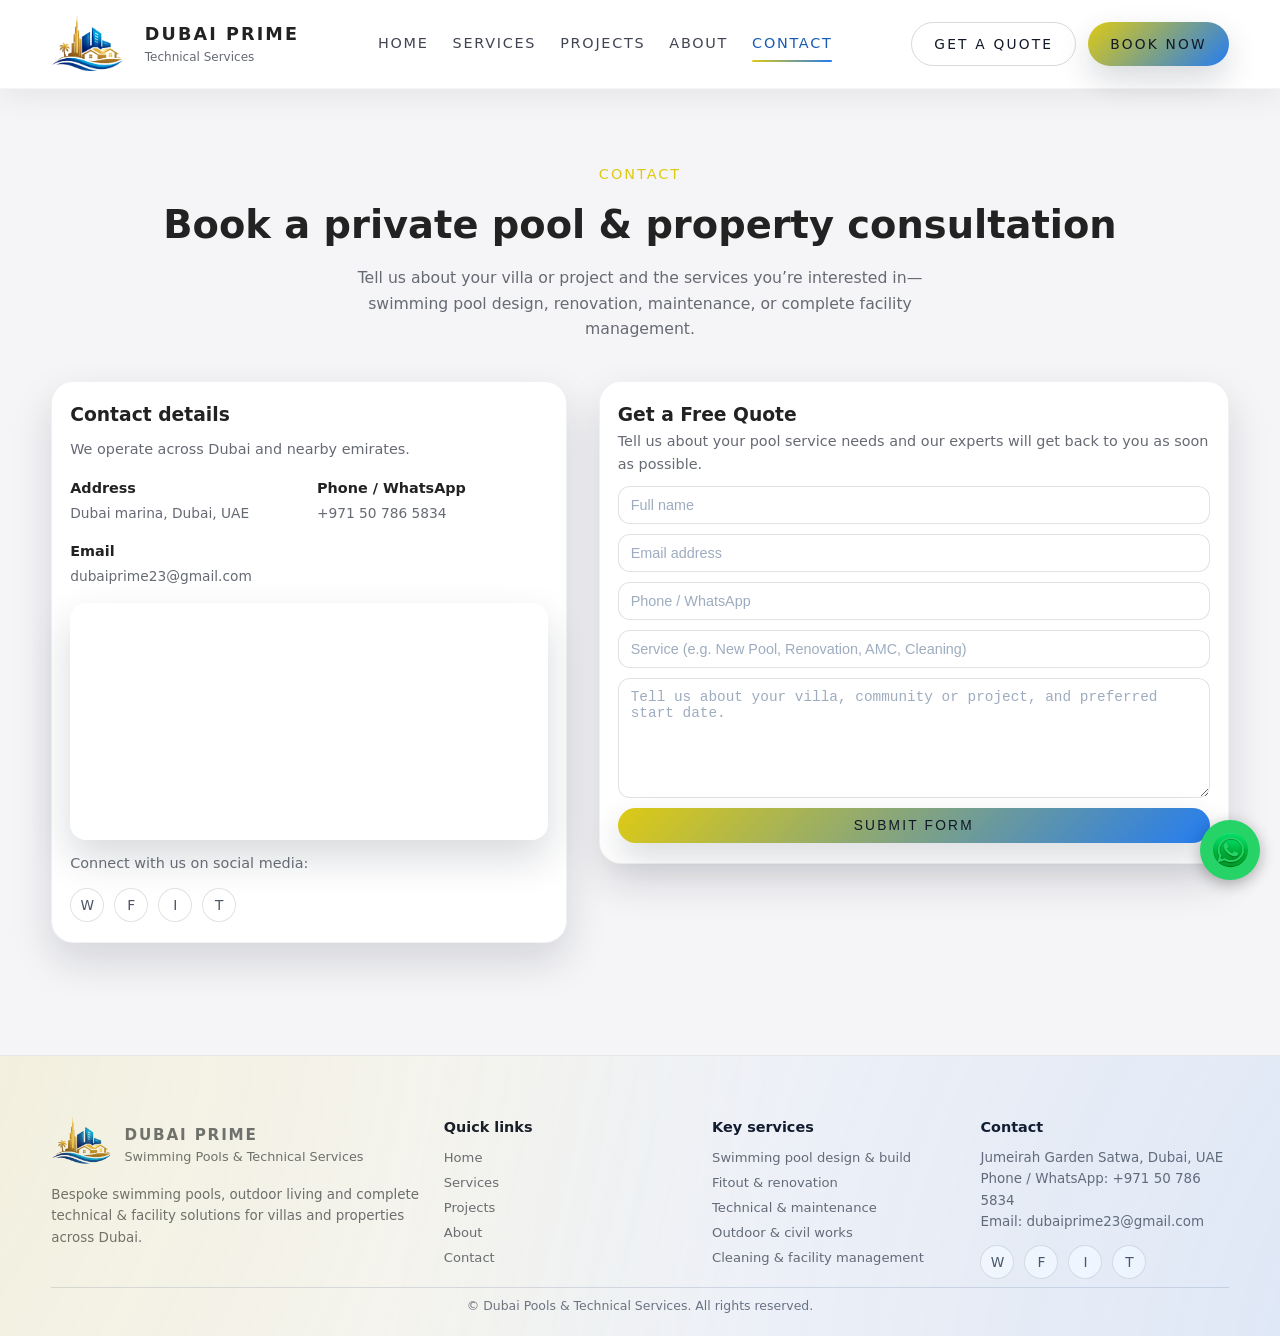
<file: contact.html>
<!doctype html>
<html lang="en">
  <head>
    <meta charset="utf-8" />
    <meta name="viewport" content="width=device-width, initial-scale=1" />
    <title>Contact | Dubai Prime Technical Services | Swimming Pool, Plumbing & Renovation</title>
<meta name="description" content="Dubai Prime provides expert swimming pool construction, plumbing, painting, and renovation services. High-quality work with affordable pricing. Contact us today.">
    <link rel="icon" type="image/png" href="logo1.png">
    <link rel="stylesheet" href="style.css" />
  </head>
  <body>
    <header class="navbar">
      <div class="navbar-inner">
        <a href="index.html" class="brand" aria-label="Safyan Pools & Technical Services">
          <img src="logo1.png" alt="Dubai Prime Technical Services" class="logo">
          <span class="brand-text">
            <h1>Dubai Prime</h1>
            <p>Technical Services</p>
          </span>
        </a>
        <nav>
          <div class="nav-links">
            <a href="index.html">Home</a>
            <a href="services.html">Services</a>
            <a href="gallery.html">Projects</a>
            <a href="about.html">About</a>
            <a href="contact.html" class="active">Contact</a>
          </div>
        </nav>
        <div class="nav-cta">
          <a href="contact.html" class="btn btn-outline">Get a Quote</a>
          <a href="contact.html" class="btn btn-primary">Book Now</a>
        </div>
        <button class="menu-toggle" aria-label="Toggle navigation">
          ☰
        </button>
      </div>
    </header>

    <main>
      <section>
        <div class="container">
          <div class="section-heading reveal">
            <span>Contact</span>
            <h2>Book a private pool &amp; property consultation</h2>
            <p>
              Tell us about your villa or project and the services you’re interested in—swimming
              pool design, renovation, maintenance, or complete facility management.
            </p>
          </div>

          <div class="contact-layout">
            <div class="contact-card reveal">
              <h3>Contact details</h3>
              <p>We operate across Dubai and nearby emirates.</p>

              <div class="contact-grid">
                <div class="contact-item">
                  <h4>Address</h4>
                  <p>Dubai marina, Dubai, UAE</p>
                </div>
                <div class="contact-item">
                  <h4>Phone / WhatsApp</h4>
                  <p> <a href="tel:+971507865834">+971 50 786 5834</a></p>
                </div>
                <div class="contact-item">
                  <h4>Email</h4>
                  <p>
                    <a href="mailto:dubaiprime23@gmail.com"
                      >dubaiprime23@gmail.com</a
                    >
                  </p>
                </div>
              </div>

              <div class="map-embed">
                <iframe
                  src="https://www.google.com/maps/embed?pb=!1m14!1m8!1m3!1d3613.5447138690806!2d55.14789962768555!3d25.083415985107422!3m2!1i1024!2i768!4f13.1!3m3!1m2!1s0x3e5f6b5402c126e3%3A0xb9511e6655c46d7c!2sDubai%20Marina%20-%20Dubai%20-%20United%20Arab%20Emirates!5e0!3m2!1sen!2s!4v1773663801809!5m2!1sen!2s"
                  loading="lazy"
                  allowfullscreen=""
                  referrerpolicy="no-referrer-when-downgrade"
                ></iframe>
              </div>

              <div style="margin-top: 12px">
                <p>Connect with us on social media:</p>
                <div class="social-links">
                  <a href="https://wa.me/971507865834" aria-label="WhatsApp">W</a>
                  <a
                    href="https://www.facebook.com/Dubaiprimetechnicalservices"
                    aria-label="Facebook"
                    >F</a
                  >
                  <a
                    href="https://www.instagram.com/dubaiprimetechnicalservices/"
                    aria-label="Instagram"
                    >I</a
                  >
                  <a
                    href="https://tiktok.com/@dubai.prime.techn"
                    aria-label="TikTok"
                    >T</a
                  >
                </div>
              </div>
            </div>

            <div class="contact-form reveal">
              <h3>Get a Free Quote</h3>
              <p style="font-size: 0.9rem; color: var(--text-muted); margin-bottom: 10px">
                Tell us about your pool service needs and our experts will get back to you as soon as possible.
              </p>
              <form action="https://api.web3forms.com/submit" itle="Dubai Prime Location on Google Maps" method="POST">
                <input
                  type="hidden"
                  name="access_key"
                  value="3756e21b-ad07-4323-b312-6b17ce6ffdbe"
                />

                <input type="text" name="name" placeholder="Full name" required />
                <input type="email" name="email" placeholder="Email address" required />
                <input type="text" name="phone" placeholder="Phone / WhatsApp" required />
                <input
                  type="text"
                  name="service"
                  placeholder="Service (e.g. New Pool, Renovation, AMC, Cleaning)"
                  required
                />
                <textarea
                  name="message"
                  placeholder="Tell us about your villa, community or project, and preferred start date."
                  required
                ></textarea>
                <input
                  type="hidden"
                  name="redirect"
                  value="https://web3forms.com/success"
                />
                <button type="submit" class="btn btn-primary">Submit Form</button>
              </form>
            </div>
          </div>
        </div>
      </section>
    </main>

    <footer id="footer1">
      <div class="footer-inner">
        <div class="footer-col">
          <div class="brand footer-brand">
            <img src="logo1.png" alt="Dubai Prime Technical Services" class="footer-logo">
            <span class="brand-text">
              <h1>Dubai Prime</h1>
              <p>Swimming Pools &amp; Technical Services</p>
            </span>
          </div>
          <p class="footer-copy">
            Bespoke swimming pools, outdoor living and complete technical &amp; facility solutions
            for villas and properties across Dubai.
          </p>
        </div>
        <div class="footer-col">
          <h3>Quick links</h3>
          <div class="footer-links">
            <a href="index.html">Home</a>
            <a href="services.html">Services</a>
            <a href="gallery.html">Projects</a>
            <a href="about.html">About</a>
            <a href="contact.html">Contact</a>
          </div>
        </div>
        <div class="footer-col">
          <h3>Key services</h3>
          <div class="footer-links">
            <span>Swimming pool design &amp; build</span>
            <span>Fitout &amp; renovation</span>
            <span>Technical &amp; maintenance</span>
            <span>Outdoor &amp; civil works</span>
            <span>Cleaning &amp; facility management</span>
          </div>
        </div>
        <div class="footer-col">
          <h3>Contact</h3>
          <p class="footer-copy">
            Jumeirah Garden Satwa, Dubai, UAE<br />
            Phone / WhatsApp:
            <a href="tel:+971507865834">+971 50 786 5834</a><br />
            Email:
            <a href="mailto:dubaiprime23@gmail.com">dubaiprime23@gmail.com</a>
          </p>
          <div class="social-links">
            <a href="https://wa.me/971507865834" aria-label="WhatsApp">W</a>
            <a
              href="https://www.facebook.com/Dubaiprimetechnicalservices"
              aria-label="Facebook"
              >F</a
            >
            <a
              href="https://www.instagram.com/dubaiprimetechnicalservices/"
              aria-label="Instagram"
              >I</a
            >
            <a
              href="https://tiktok.com/@dubai.prime.techn"
              aria-label="TikTok"
              >T</a
            >
          </div>
        </div>
      </div>
      <div class="footer-bottom-bar">
        © Dubai Pools &amp; Technical Services. All rights reserved.
      </div>
    </footer>

    <script src="main.js"></script>
    <!-- WhatsApp Floating Button -->
<a href="https://wa.me/971507865834" target="_blank" class="whatsapp-float" aria-label="Chat on WhatsApp">
  <img src="whatapp-logo.png" alt="WhatsApp" width="100px" height="100px"/>
</a>
  </body>
</html>
</file>
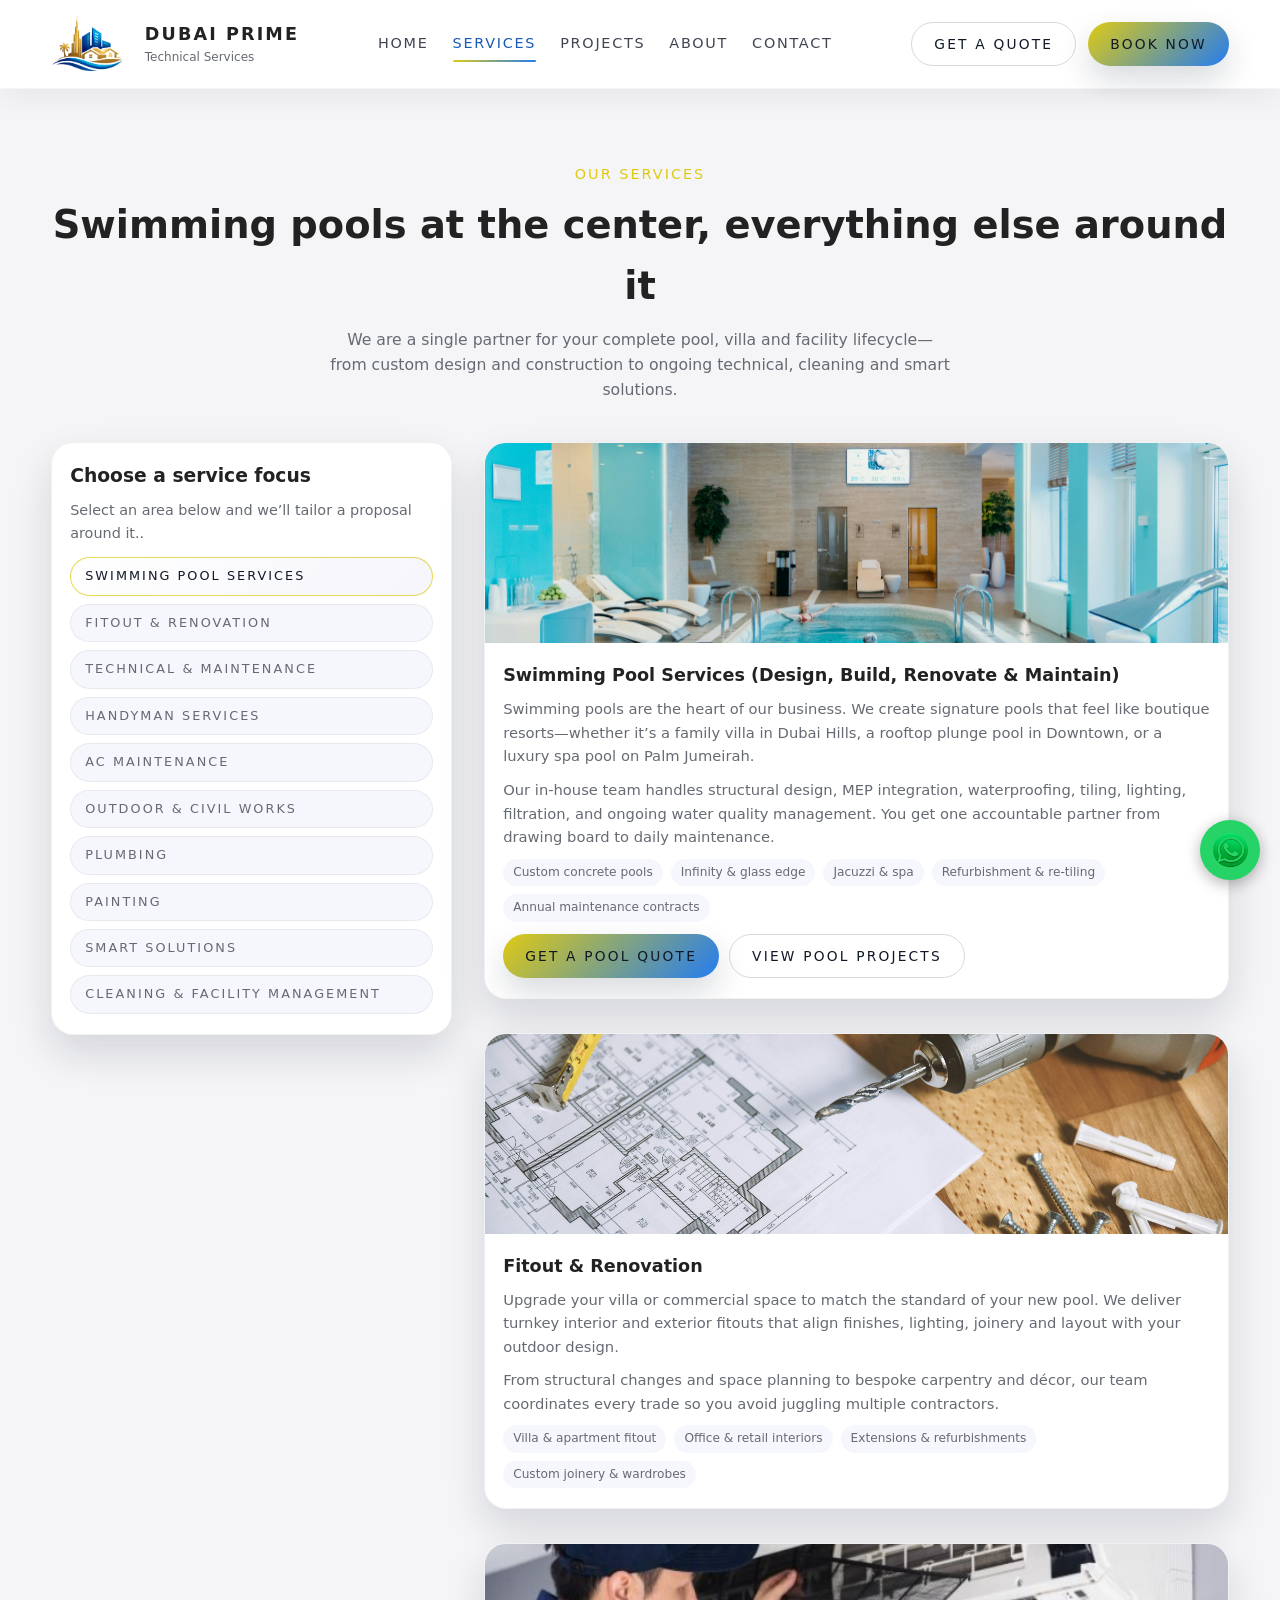
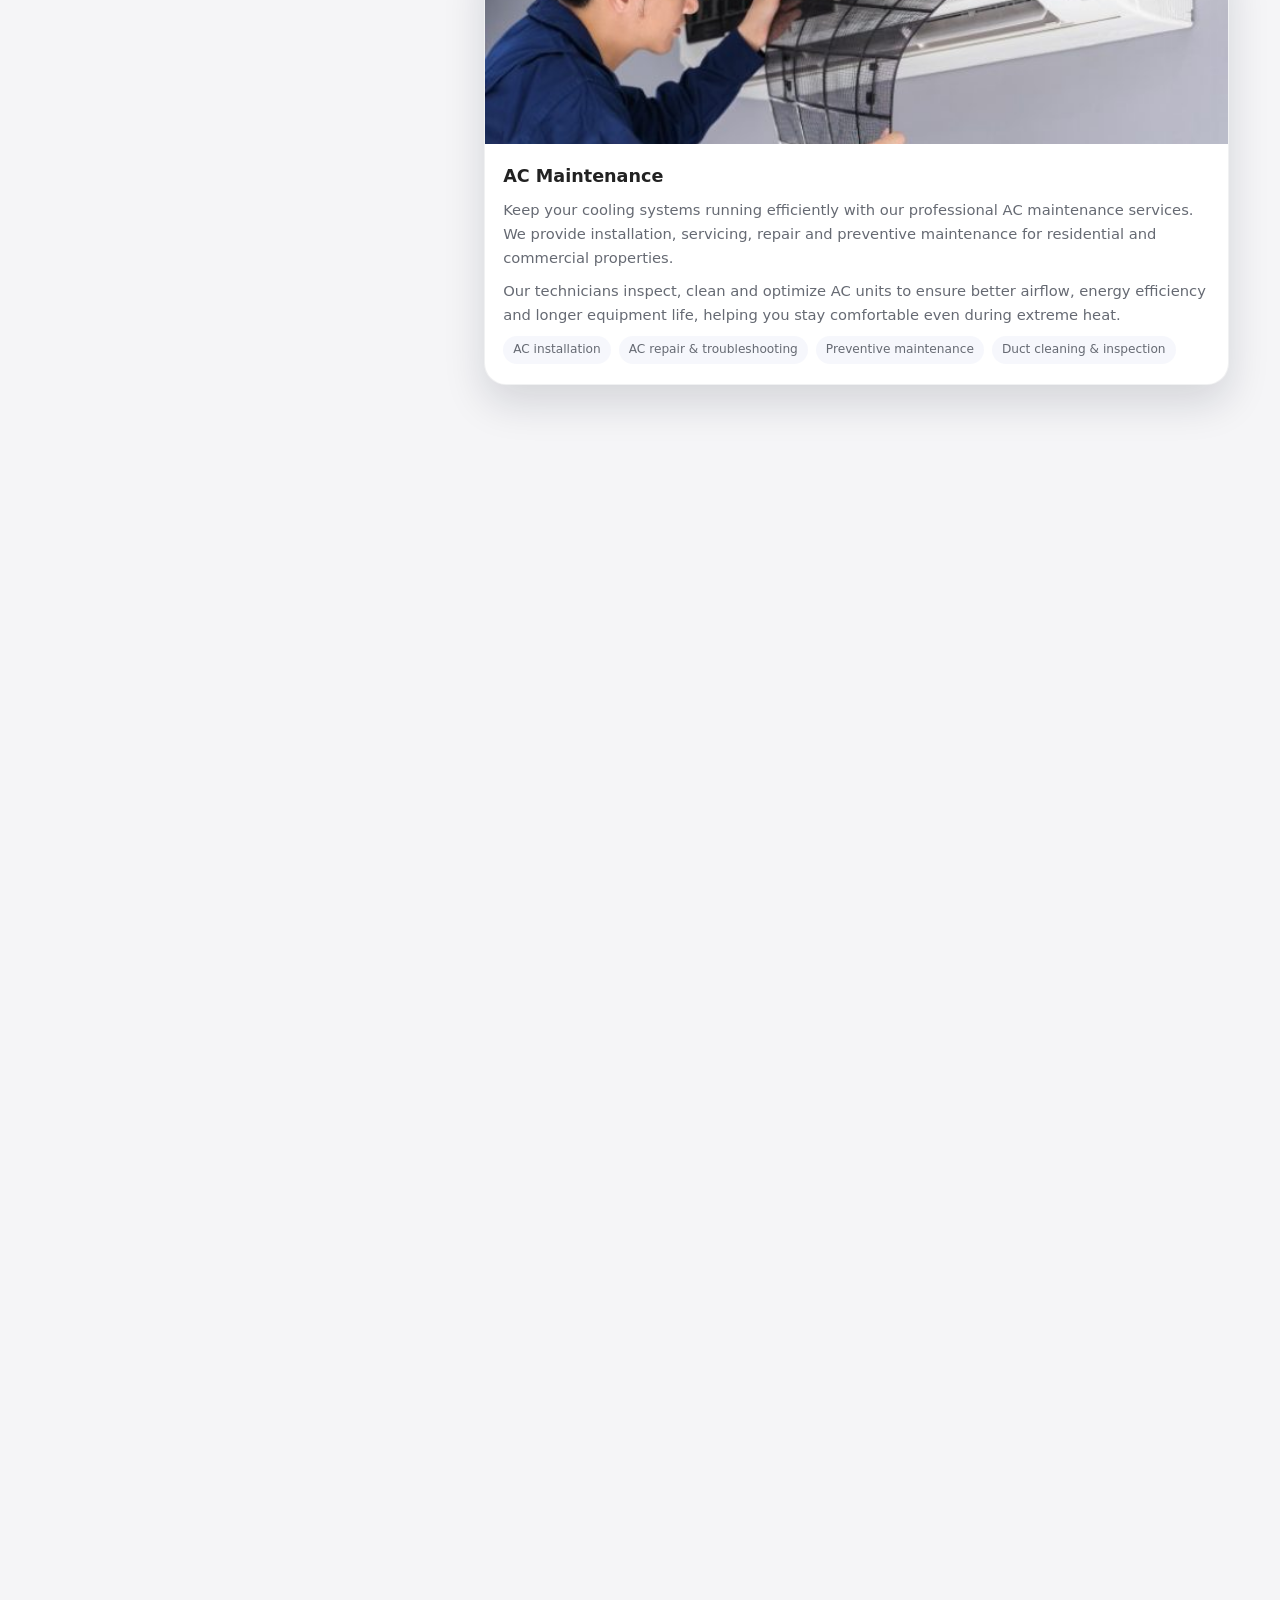
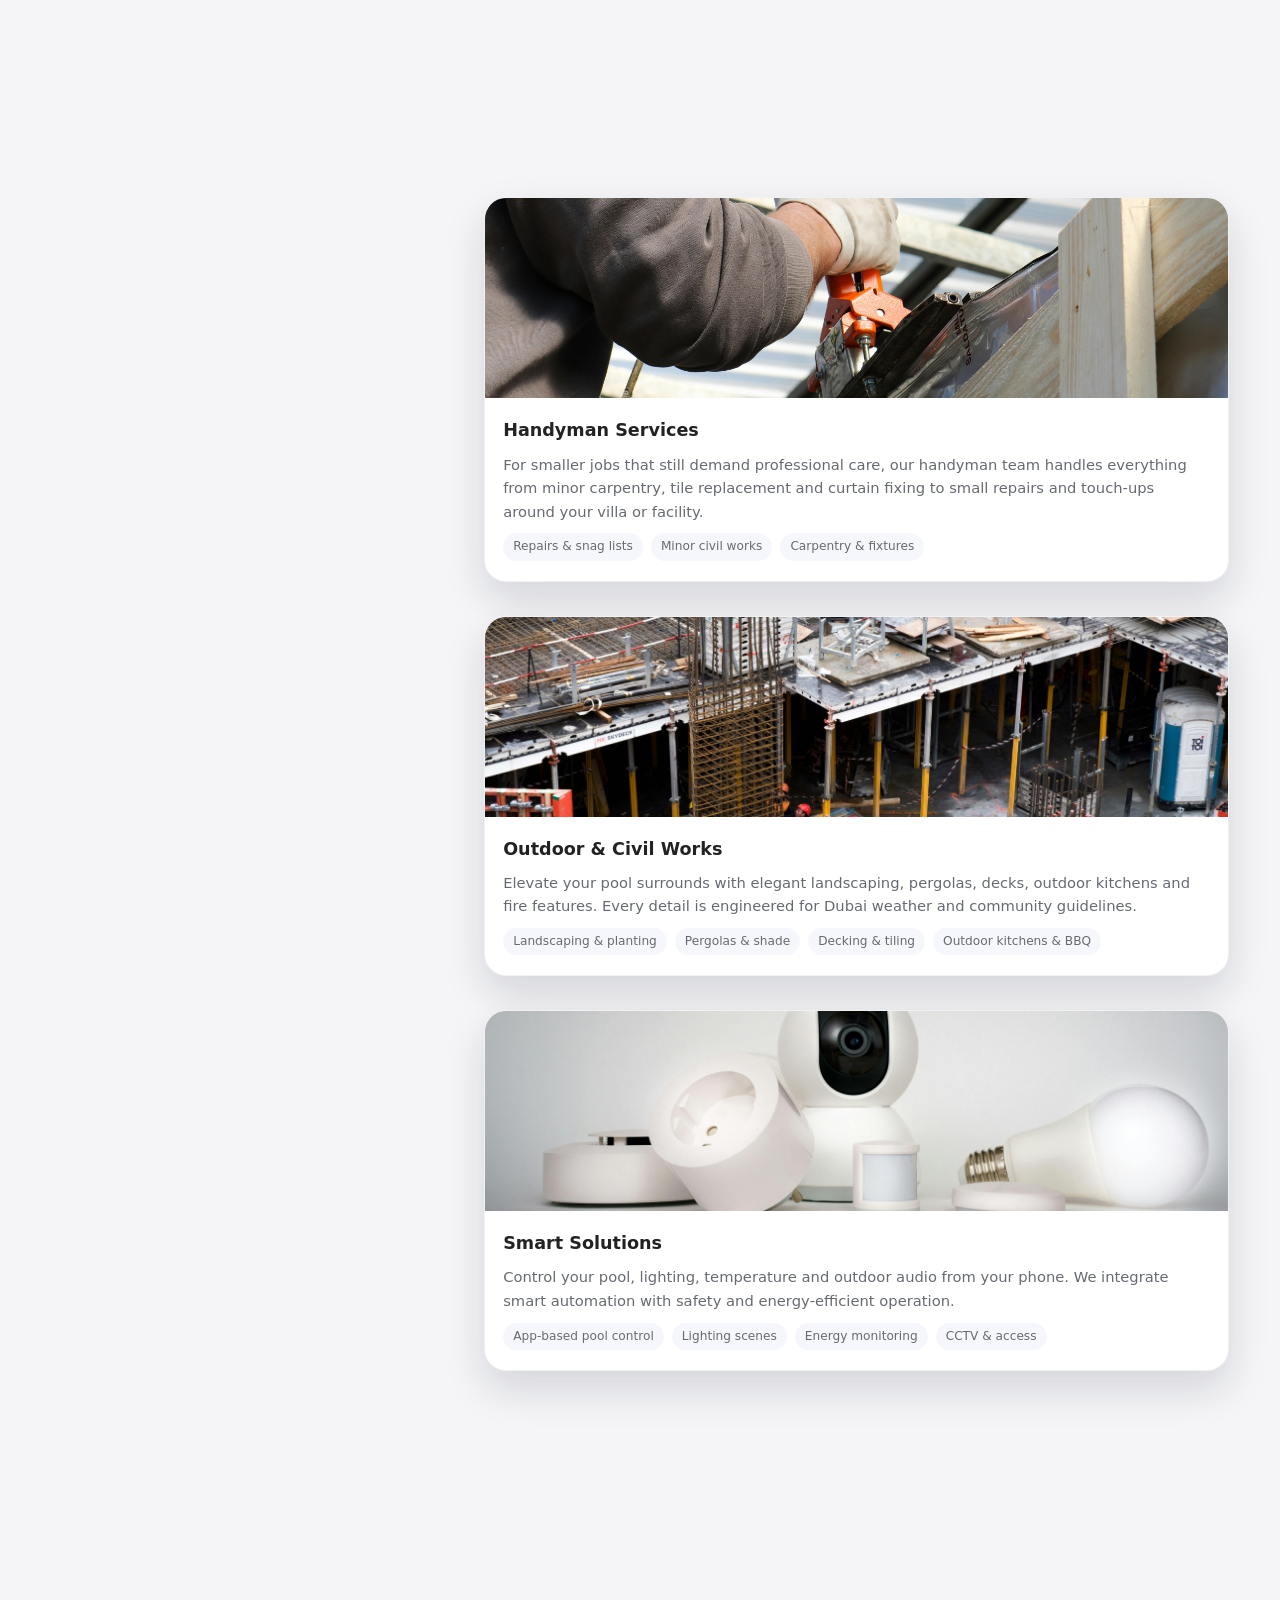
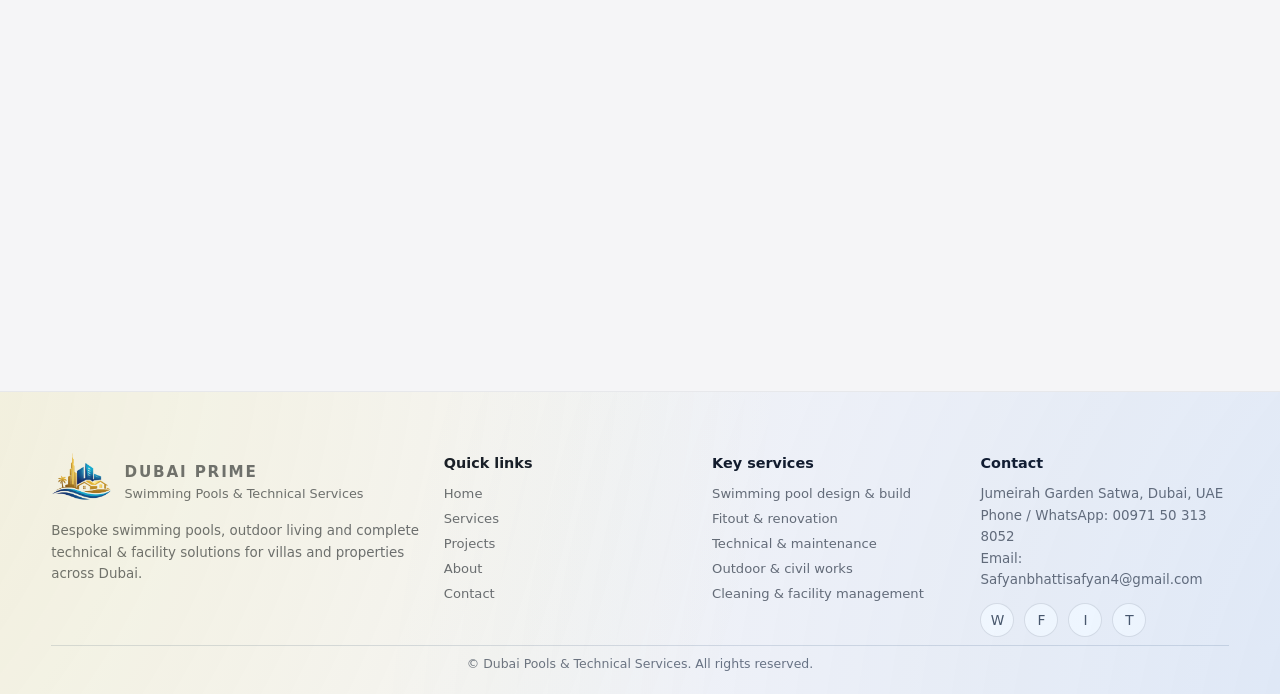
<file: services.html>
<!doctype html>
<html lang="en">
  <head>
    <meta charset="utf-8" />
    <meta name="viewport" content="width=device-width, initial-scale=1" />
<title>Services | Dubai Prime Technical Services | Swimming Pool, Plumbing & Renovation</title>
<meta name="description" content="Dubai Prime provides expert swimming pool construction, plumbing, painting, and renovation services. High-quality work with affordable pricing. Contact us today.">    <link rel="icon" type="image/png" href="logo1.png">
    <link rel="stylesheet" href="style.css" />
  </head>
  <body>
    <header class="navbar">
      <div class="navbar-inner">
        <a href="index.html" class="brand" aria-label="Safyan Pools & Technical Services">
          <img src="logo1.png" alt="Dubai Prime Technical Services" class="logo">
          <span class="brand-text">
            <h1>Dubai Prime</h1>
            <p>Technical Services</p>
          </span>
        </a>
        <nav>
          <div class="nav-links">
            <a href="index.html">Home</a>
            <a href="services.html" class="active">Services</a>
            <a href="gallery.html">Projects</a>
            <a href="about.html">About</a>
            <a href="contact.html">Contact</a>
          </div>
        </nav>
        <div class="nav-cta">
          <a href="contact.html" class="btn btn-outline">Get a Quote</a>
          <a href="contact.html" class="btn btn-primary">Book Now</a>
        </div>
        <button class="menu-toggle" aria-label="Toggle navigation">
          ☰
        </button>
      </div>
    </header>

    <main>
      <section>
        <div class="container">
          <div class="section-heading reveal">
            <span>Our services</span>
            <h2>Swimming pools at the center, everything else around it</h2>
            <p>
              We are a single partner for your complete pool, villa and facility lifecycle—from custom
              design and construction to ongoing technical, cleaning and smart solutions.
            </p>
          </div>

          <div class="services-layout">
            <aside class="services-sidebar reveal">
              <div class="contact-card">
                <h3>Choose a service focus</h3>
                <p>Select an area below and we’ll tailor a proposal around it..</p>
                <div style="margin-top: 12px" class="pill-list">
                  <a href="#pools" class="active">Swimming pool services</a>
                  <a href="#fitout">Fitout &amp; renovation</a>
                  <a href="#technical">Technical &amp; maintenance</a>
                  <a href="#handyman">Handyman services</a>
                  <a href="#AC">AC Maintenance</a>
                  <a href="#outdoor">Outdoor &amp; civil works</a>
                  <a href="#plumbing">Plumbing</a>
                  <a href="#painting">Painting</a>
                  <a href="#smart">Smart solutions</a>
                  <a href="#cleaning">Cleaning &amp; facility management</a>
                </div>
              </div>
            </aside>

            <div>
              <article id="pools" class="service-detail reveal">
                <div
                  class="service-detail-media"
                  style="background-image: url('Swimming\ Pool\ Services.jpg')"
                ></div>
                <div class="service-detail-content">
                  <h3>Swimming Pool Services (Design, Build, Renovate &amp; Maintain)</h3>
                  <p>
                    Swimming pools are the heart of our business. We create signature pools that
                    feel like boutique resorts—whether it’s a family villa in Dubai Hills, a rooftop
                    plunge pool in Downtown, or a luxury spa pool on Palm Jumeirah.
                  </p>
                  <p>
                    Our in‑house team handles structural design, MEP integration, waterproofing,
                    tiling, lighting, filtration, and ongoing water quality management. You get one
                    accountable partner from drawing board to daily maintenance.
                  </p>
                  <div class="service-tags">
                    <span>Custom concrete pools</span>
                    <span>Infinity &amp; glass edge</span>
                    <span>Jacuzzi &amp; spa</span>
                    <span>Refurbishment &amp; re‑tiling</span>
                    <span>Annual maintenance contracts</span>
                  </div>
                  <div style="margin-top: 12px; display: flex; gap: 10px; flex-wrap: wrap">
                    <a href="contact.html" class="btn btn-primary">Get a Pool Quote</a>
                    <a href="gallery.html" class="btn btn-outline">View Pool Projects</a>
                  </div>
                </div>
              </article>

              <article id="fitout" class="service-detail reveal">
                <div
                  class="service-detail-media"
                  style="background-image: url('Fitout\ &\ Renovation.jpg')"
                ></div>
                <div class="service-detail-content">
                  <h3>Fitout &amp; Renovation</h3>
                  <p>
                    Upgrade your villa or commercial space to match the standard of your new pool.
                    We deliver turnkey interior and exterior fitouts that align finishes, lighting,
                    joinery and layout with your outdoor design.
                  </p>
                  <p>
                    From structural changes and space planning to bespoke carpentry and décor, our
                    team coordinates every trade so you avoid juggling multiple contractors.
                  </p>
                  <div class="service-tags">
                    <span>Villa &amp; apartment fitout</span>
                    <span>Office &amp; retail interiors</span>
                    <span>Extensions &amp; refurbishments</span>
                    <span>Custom joinery &amp; wardrobes</span>
                  </div>
                </div>
              </article>

              <article id="AC" class="service-detail reveal">
                <div
                  class="service-detail-media"
                  style="background-image: url('ac.jpg')"
                ></div>
              
                <div class="service-detail-content">
                  <h3>AC Maintenance</h3>
              
                  <p>
                    Keep your cooling systems running efficiently with our professional AC
                    maintenance services. We provide installation, servicing, repair and
                    preventive maintenance for residential and commercial properties.
                  </p>
              
                  <p>
                    Our technicians inspect, clean and optimize AC units to ensure better
                    airflow, energy efficiency and longer equipment life, helping you stay
                    comfortable even during extreme heat.
                  </p>
              
                  <div class="service-tags">
                    <span>AC installation</span>
                    <span>AC repair & troubleshooting</span>
                    <span>Preventive maintenance</span>
                    <span>Duct cleaning & inspection</span>
                  </div>
                </div>
              </article>
              <article id="painting" class="service-detail reveal">
                <div
                  class="service-detail-media"
                  style="background-image: url('Painting.jpg')"
                ></div>
              
                <div class="service-detail-content">
                  <h3>Painting</h3>
              
                  <p>
                    Enhance the beauty of your property with our professional interior and
                    exterior painting services. We use high-quality materials to deliver a
                    smooth and long-lasting finish.
                  </p>
              
                  <p>
                    Whether it’s a villa, apartment or commercial building, our skilled
                    painters ensure precise work, proper surface preparation and modern
                    color solutions that transform your space.
                  </p>
              
                  <div class="service-tags">
                    <span>Interior wall painting</span>
                    <span>Exterior painting</span>
                    <span>Surface preparation</span>
                    <span>Decorative finishes</span>
                  </div>
                </div>
              </article>
              <article id="plumbing" class="service-detail reveal">
                <div
                  class="service-detail-media"
                  style="background-image: url('Plumbing.jpg')"
                ></div>
              
                <div class="service-detail-content">
                  <h3>Plumbing</h3>
              
                  <p>
                    Our professional plumbing services ensure your water systems operate
                    efficiently and safely. We handle installations, repairs and maintenance
                    for residential and commercial properties.
                  </p>
              
                  <p>
                    From fixing leaks and installing pipes to maintaining drainage systems,
                    our experienced plumbers deliver reliable solutions that prevent water
                    damage and keep your property functioning smoothly.
                  </p>
              
                  <div class="service-tags">
                    <span>Pipe installation & repair</span>
                    <span>Leak detection</span>
                    <span>Drain cleaning</span>
                    <span>Bathroom & kitchen plumbing</span>
                  </div>
                </div>
              </article>

              <article id="technical" class="service-detail reveal">
                <div
                  class="service-detail-media"
                  style="background-image: url('Technical\ &\ Maintenance.jpg')"
                ></div>
                <div class="service-detail-content">
                  <h3>Technical &amp; Maintenance</h3>
                  <p>
                    Our experienced technicians provide reliable maintenance for electrical systems, plumbing, HVAC, pumps, and essential building equipment.
                  </p>
                  <p>
                    We offer routine inspections, repairs, and emergency support to keep your property operating safely and efficiently with minimal downtime.
                  </p>
                  <div class="service-tags">
                    <span>Pool plant rooms</span>
                    <span>MEP &amp; electrical</span>
                    <span>Waterproofing &amp; repairs</span>
                    <span>plumbing</span>
                    <span>24/7 call‑out</span>
                  </div>
                </div>
              </article>

              <article id="handyman" class="service-detail reveal">
                <div
                  class="service-detail-media"
                  style="background-image: url('Handyman\ Services.jpg')"
                ></div>
                <div class="service-detail-content">
                  <h3>Handyman Services</h3>
                  <p>
                    For smaller jobs that still demand professional care, our handyman team handles
                    everything from minor carpentry, tile replacement and curtain fixing to small
                    repairs and touch‑ups around your villa or facility.
                  </p>
                  <div class="service-tags">
                    <span>Repairs &amp; snag lists</span>
                    <span>Minor civil works</span>
                    <span>Carpentry &amp; fixtures</span>
                  </div>
                </div>
              </article>

              <article id="outdoor" class="service-detail reveal">
                <div
                  class="service-detail-media"
                  style="background-image: url('Outdoor\ &\ Civil\ Works.jpg')"
                ></div>
                <div class="service-detail-content">
                  <h3>Outdoor &amp; Civil Works</h3>
                  <p>
                    Elevate your pool surrounds with elegant landscaping, pergolas, decks, outdoor
                    kitchens and fire features. Every detail is engineered for Dubai weather and
                    community guidelines.
                  </p>
                  <div class="service-tags">
                    <span>Landscaping &amp; planting</span>
                    <span>Pergolas &amp; shade</span>
                    <span>Decking &amp; tiling</span>
                    <span>Outdoor kitchens &amp; BBQ</span>
                  </div>
                </div>
              </article>

              <article id="smart" class="service-detail reveal">
                <div
                  class="service-detail-media"
                  style="background-image: url('Smart\ Solutions.jpg')"
                ></div>
                <div class="service-detail-content">
                  <h3>Smart Solutions</h3>
                  <p>
                    Control your pool, lighting, temperature and outdoor audio from your phone.
                    We integrate smart automation with safety and energy‑efficient operation.
                  </p>
                  <div class="service-tags">
                    <span>App‑based pool control</span>
                    <span>Lighting scenes</span>
                    <span>Energy monitoring</span>
                    <span>CCTV &amp; access</span>
                  </div>
                </div>
              </article>

              <article id="cleaning" class="service-detail reveal">
                <div
                  class="service-detail-media"
                  style="background-image: url('Cleaning\ &\ Facility\ Management.jpg')"
                ></div>
                <div class="service-detail-content">
                  <h3>Cleaning &amp; Facility Management</h3>
                  <p>
                    Keep your pool, villa, building or common areas spotless with scheduled
                    cleaning and complete facility management. Our teams are trained to work in
                    high‑end residential and commercial environments.
                  </p>
                  <div class="service-tags">
                    <span>Pool cleaning</span>
                    <span>Common area cleaning</span>
                    <span>FM for villas &amp; buildings</span>
                    <span>AMC packages</span>
                  </div>
                  <div style="margin-top: 12px; display: flex; gap: 10px; flex-wrap: wrap">
                    <a href="contact.html" class="btn btn-primary">Get Service Plan</a>
                    <a href="contact.html" class="btn btn-outline">Book Inspection</a>
                  </div>
                </div>
              </article>
            </div>
          </div>
        </div>
      </section>
    </main>

   


    <footer id="footer1">
      <div class="footer-inner">
        <div class="footer-col">
          <div class="brand footer-brand">
            <img src="logo1.png" alt="Dubai Prime Technical Services" class="footer-logo">
            <span class="brand-text">
              <h1>Dubai Prime</h1>
              <p>Swimming Pools &amp; Technical Services</p>
            </span>
          </div>
          <p class="footer-copy">
            Bespoke swimming pools, outdoor living and complete technical &amp; facility solutions
            for villas and properties across Dubai.
          </p>
        </div>
        <div class="footer-col">
          <h3>Quick links</h3>
          <div class="footer-links">
            <a href="index.html">Home</a>
            <a href="services.html">Services</a>
            <a href="gallery.html">Projects</a>
            <a href="about.html">About</a>
            <a href="contact.html">Contact</a>
          </div>
        </div>
        <div class="footer-col">
          <h3>Key services</h3>
          <div class="footer-links">
            <span>Swimming pool design &amp; build</span>
            <span>Fitout &amp; renovation</span>
            <span>Technical &amp; maintenance</span>
            <span>Outdoor &amp; civil works</span>
            <span>Cleaning &amp; facility management</span>
          </div>
        </div>
        <div class="footer-col">
          <h3>Contact</h3>
          <p class="footer-copy">
            Jumeirah Garden Satwa, Dubai, UAE<br />
            Phone / WhatsApp:
            <a href="tel:00971503138052">00971 50 313 8052</a><br />
            Email:
            <a href="mailto:Safyanbhattisafyan4@gmail.com">Safyanbhattisafyan4@gmail.com</a>
          </p>
          <div class="social-links">
            <a href="https://wa.me/971507865834" aria-label="WhatsApp">W</a>
            <a
              href="https://www.facebook.com/Dubaiprimetechnicalservices"
              aria-label="Facebook"
              >F</a
            >
            <a
              href="https://www.instagram.com/dubaiprimetechnicalservices/"
              aria-label="Instagram"
              >I</a
            >
            <a
              href="https://tiktok.com/@dubai.prime.techn"
              aria-label="TikTok"
              >T</a
            >
          </div>
        </div>
      </div>
      <div class="footer-bottom-bar">
        © Dubai Pools &amp; Technical Services. All rights reserved.
      </div>
    </footer>

    <script src="main.js"></script>
    <!-- WhatsApp Floating Button -->
<a href="https://wa.me/971507865834" target="_blank" class="whatsapp-float" aria-label="Chat on WhatsApp">
  <img src="whatapp-logo.png" alt="WhatsApp" width="100px" height="100px"/>
</a>
  </body>
</html>
</file>
<file: style.css>
/* ========= Root & Global ========= */
:root {
  --primary: #deca14;
  --primary-dark: #c0ae11;
  --accent: #247cf0;
  --accent-dark: #185bb4;
  --bg: #f5f5f7;
  --bg-alt: #ffffff;
  --bg-soft: #eef1f8;
  --text-main: #222222;
  --text-muted: #666a73;
  --card-radius: 18px;
  --shadow-soft: 0 16px 40px rgba(15, 23, 42, 0.12);
  --transition-fast: 0.25s ease;
}

*,
*::before,
*::after {
  margin: 0;
  padding: 0;
  box-sizing: border-box;
}

html {
  scroll-behavior: smooth;
}

body {
  font-family: system-ui, -apple-system, BlinkMacSystemFont, "Segoe UI", sans-serif;
  background: var(--bg);
  color: var(--text-main);
  line-height: 1.6;
  -webkit-font-smoothing: antialiased;
}

a {
  text-decoration: none;
  color: inherit;
}

img {
  max-width: 100%;
  display: block;
}

main {
  min-height: 60vh;
}

.container {
  width: min(1200px, 92vw);
  margin: 0 auto;
}

section {
  padding: 72px 0;
}

.section-heading {
  text-align: center;
  margin-bottom: 40px;
}

.section-heading span {
  display: inline-block;
  font-size: 0.9rem;
  letter-spacing: 0.14em;
  text-transform: uppercase;
  color: var(--primary);
  margin-bottom: 8px;
}

.section-heading h2 {
  font-size: clamp(2rem, 3vw, 2.4rem);
}

.section-heading p {
  margin-top: 10px;
  max-width: 620px;
  margin-inline: auto;
  color: var(--text-muted);
  font-size: 0.98rem;
}

/* ========= Navbar ========= */
.navbar {
  position: sticky;
  top: 0;
  z-index: 1000;
  backdrop-filter: blur(16px);
  background: rgba(255, 255, 255, 0.96);
  border-bottom: 1px solid rgba(15, 23, 42, 0.04);
  box-shadow: 0 10px 30px rgba(15, 23, 42, 0.06);
}

.navbar-inner {
  width: min(1200px, 92vw);
  margin: 0 auto;
  display: flex;
  align-items: center;
  justify-content: space-between;
  padding: 14px 0;
}

.brand {
  display: flex;
  align-items: center;
  gap: 10px;
}

.brand-mark {
  width: 36px;
  height: 36px;
  border-radius: 14px;
  background: radial-gradient(circle at 10% 0, #ffffff 0, #deca14 40%, #247cf0 100%);
  box-shadow: 0 10px 30px rgba(0, 0, 0, 0.6);
}

.brand-text h1 {
  font-size: 1.1rem;
  letter-spacing: 0.12em;
  text-transform: uppercase;
}

.brand-text p {
  font-size: 0.75rem;
  color: var(--text-muted);
}

.nav-links {
  display: flex;
  gap: 24px;
  align-items: center;
}

.nav-links a {
  position: relative;
  font-size: 0.9rem;
  text-transform: uppercase;
  letter-spacing: 0.12em;
  color: #414552;
}

.nav-links a::after {
  content: "";
  position: absolute;
  left: 0;
  bottom: -6px;
  width: 0;
  height: 2px;
  border-radius: 999px;
  background: linear-gradient(90deg, var(--primary), var(--accent));
  transition: width var(--transition-fast);
}

.nav-links a:hover::after,
.nav-links a.active::after {
  width: 100%;
}

.nav-links a.active {
  color: var(--accent-dark);
}

.nav-cta {
  display: flex;
  gap: 12px;
}

.menu-toggle {
  display: none;
  width: 34px;
  height: 34px;
  border-radius: 12px;
  border: 1px solid rgba(15, 23, 42, 0.14);
  background: rgba(255, 255, 255, 0.9);
  color: #111827;
  align-items: center;
  justify-content: center;
  cursor: pointer;
}

/* ========= Buttons ========= */
.btn {
  display: inline-flex;
  align-items: center;
  justify-content: center;
  gap: 8px;
  padding: 10px 22px;
  border-radius: 999px;
  font-size: 0.86rem;
  letter-spacing: 0.16em;
  text-transform: uppercase;
  border: none;
  cursor: pointer;
  transition: transform 0.18s ease, box-shadow 0.18s ease, background 0.18s ease,
    color 0.18s ease;
  white-space: nowrap;
}

.btn-primary {
  background: linear-gradient(135deg, var(--primary), var(--accent));
  color: #111827;
  box-shadow: 0 14px 32px rgba(15, 23, 42, 0.16);
}

.btn-primary:hover {
  transform: translateY(-2px);
  box-shadow: 0 22px 50px rgba(0, 0, 0, 0.75);
}

.btn-outline {
  background: transparent;
  color: #111827;
  border: 1px solid rgba(15, 23, 42, 0.16);
}

.btn-outline:hover {
  background: rgba(15, 23, 42, 0.03);
  transform: translateY(-1px);
}

/* ========= Hero (Home) ========= */
.hero {
  padding: 72px 0 80px;
  position: relative;
  overflow: hidden;
}

.hero::before {
  content: "";
  position: absolute;
  inset: -40%;
  background:
    radial-gradient(circle at top left, rgba(222, 202, 20, 0.2), transparent 55%),
    radial-gradient(circle at bottom right, rgba(36, 124, 240, 0.18), transparent 60%);
  opacity: 0.9;
  mix-blend-mode: normal;
  pointer-events: none;
}

.hero-inner {
  position: relative;
  display: grid;
  grid-template-columns: minmax(0, 1.1fr) minmax(0, 1fr);
  gap: 40px;
  align-items: center;
}

.hero-copy h2 {
  font-size: 0.9rem;
  text-transform: uppercase;
  letter-spacing: 0.18em;
  color: var(--primary);
  margin-bottom: 10px;
}

.hero-copy h1 {
  font-size: clamp(2.4rem, 4vw, 3.2rem);
  margin-bottom: 16px;
}

.hero-copy h1 span {
  background: linear-gradient(135deg, #b1b1b1, #deca14);
  -webkit-background-clip: text;
  color: transparent;
}

.hero-copy p {
  color: var(--text-muted);
  max-width: 540px;
  font-size: 0.98rem;
}
.para {
  color: #111827;
}

.hero-actions {
  display: flex;
  flex-wrap: wrap;
  gap: 12px;
  margin-top: 22px;
}

.hero-meta {
  display: flex;
  gap: 32px;
  margin-top: 24px;
  font-size: 0.86rem;
  color: var(--text-muted);
}

.hero-meta span {
  display: block;
  font-size: 1.2rem;
  color: #090909;
  font-weight: 600;
}

.hero-media {
  position: relative;
}

.hero-card {
  border-radius: 26px;
  overflow: hidden;
  box-shadow: var(--shadow-soft);
  background:
    linear-gradient(
        to bottom,
        rgba(0, 0, 0, 0.18),
        rgba(0, 0, 0, 0.6)
      ),
    url("pool-project.jpg") center/cover no-repeat;
  min-height: 280px;
}

.hero-card-inner {
  padding: 20px 20px 18px;
  display: flex;
  flex-direction: column;
  justify-content: space-between;
  height: 100%;
}

.hero-badge {
  display: inline-flex;
  align-items: center;
  gap: 8px;
  padding: 6px 12px;
  border-radius: 999px;
  background: rgba(15, 23, 42, 0.85);
  font-size: 0.75rem;
  color: var(--text-muted);
  letter-spacing: 0.14em;
  text-transform: uppercase;
}

.hero-badge-dot {
  width: 7px;
  height: 7px;
  border-radius: 50%;
  background: #39ff14;
  box-shadow: 0 0 10px #39ff14;
}

.hero-card-footer {
  display: flex;
  justify-content: space-between;
  align-items: center;
  font-size: 0.86rem;
  color: var(--text-muted);
}

.hero-taglist {
  display: flex;
  flex-wrap: wrap;
  gap: 6px;
}

.hero-taglist span {
  padding: 4px 10px;
  border-radius: 999px;
  background: rgba(15, 23, 42, 0.85);
  font-size: 0.75rem;
}

.floating-stat {
  position: absolute;
  bottom: -18px;
  right: 8px;
  transform: translateY(0);
  padding: 12px 16px;
  border-radius: 18px;
  background: rgba(255, 255, 255, 0.96);
  border: 1px solid rgba(15, 23, 42, 0.06);
  box-shadow: 0 18px 40px rgba(15, 23, 42, 0.22);
  min-width: 150px;
}

.floating-stat h3 {
  font-size: 1.4rem;
}

.floating-stat p {
  font-size: 0.77rem;
  color: var(--text-muted);
}

/* ========= Service Overview (Home) ========= */
.services-grid {
  display: grid;
  grid-template-columns: repeat(auto-fit, minmax(250px, 1fr));
  gap: 22px;
}

.service-card {
  position: relative;
  background: var(--bg-alt);
  border-radius: var(--card-radius);
  padding: 20px 18px 18px;
  border: 1px solid rgba(15, 23, 42, 0.06);
  box-shadow: 0 16px 34px rgba(15, 23, 42, 0.12);
  overflow: hidden;
  transition: transform 0.2s ease, box-shadow 0.2s ease, border-color 0.2s ease;
}

.service-card::before {
  content: "";
  position: absolute;
  inset: -40%;
  background: radial-gradient(circle at top left, rgba(222, 202, 20, 0.12), transparent 50%);
  opacity: 0;
  transform: translateX(-24%);
  transition: opacity 0.35s ease, transform 0.35s ease;
}

.service-card:hover {
  transform: translateY(-6px);
  border-color: rgba(222, 202, 20, 0.6);
  box-shadow: 0 22px 56px rgba(15, 23, 42, 0.18);
}

.service-card:hover::before {
  opacity: 1;
  transform: translateX(0);
}

.service-icon {
  width: 40px;
  height: 40px;
  border-radius: 14px;
  display: inline-flex;
  align-items: center;
  justify-content: center;
  background: rgba(246, 247, 252, 0.9);
  margin-bottom: 10px;
  color: var(--primary);
}

.service-card h3 {
  font-size: 1rem;
  margin-bottom: 8px;
}

.service-card p {
  font-size: 0.86rem;
  color: var(--text-muted);
  margin-bottom: 10px;
}

.service-pill {
  display: inline-flex;
  align-items: center;
  gap: 6px;
  font-size: 0.72rem;
  letter-spacing: 0.16em;
  text-transform: uppercase;
  color: var(--text-muted);
}

/* ========= Counters ========= */
.counters {
  display: grid;
  grid-template-columns: repeat(auto-fit, minmax(170px, 1fr));
  gap: 24px;
  margin-top: 28px;
}

.counter-card {
  background: var(--bg-alt);
  border-radius: 18px;
  padding: 18px 16px;
  border: 1px solid rgba(15, 23, 42, 0.06);
  box-shadow: 0 16px 34px rgba(15, 23, 42, 0.12);
}

.counter-value {
  font-size: 1.7rem;
  font-weight: 600;
  margin-bottom: 6px;
}

.counter-label {
  font-size: 0.86rem;
  color: var(--text-muted);
}

/* ========= Services Page ========= */
.services-layout {
  display: grid;
  grid-template-columns: minmax(0, 0.7fr) minmax(0, 1.3fr);
  gap: 32px;
  align-items: flex-start;
}

.services-sidebar {
  position: sticky;
  top: 90px;
  align-self: flex-start;
}

.pill-list {
  display: flex;
  flex-direction: column;
  gap: 8px;
}

.pill-list a {
  padding: 8px 14px;
  border-radius: 999px;
  background: rgba(246, 247, 252, 0.9);
  border: 1px solid rgba(15, 23, 42, 0.06);
  font-size: 0.8rem;
  letter-spacing: 0.16em;
  text-transform: uppercase;
  color: var(--text-muted);
  transition: background 0.18s ease, border-color 0.18s ease, color 0.18s ease;
}

.pill-list a:hover,
.pill-list a.active {
  background: linear-gradient(135deg, #ffffff, #f5f5fb);
  border-color: rgba(222, 202, 20, 0.7);
  color: #111827;
}

.service-detail {
  margin-bottom: 34px;
  border-radius: 22px;
  overflow: hidden;
  border: 1px solid rgba(15, 23, 42, 0.06);
  background: var(--bg-alt);
  box-shadow: 0 18px 42px rgba(15, 23, 42, 0.14);
}

.service-detail-media {
  height: 200px;
  background: #d6ddeb center/cover no-repeat;
}

.service-detail-content {
  padding: 18px 18px 20px;
}

.service-detail h3 {
  font-size: 1.1rem;
  margin-bottom: 8px;
}

.service-detail p {
  font-size: 0.92rem;
  color: var(--text-muted);
  margin-bottom: 10px;
}

.service-tags {
  display: flex;
  flex-wrap: wrap;
  gap: 8px;
  margin-top: 6px;
}

.service-tags span {
  padding: 4px 10px;
  border-radius: 999px;
  background: rgba(246, 247, 252, 0.9);
  font-size: 0.76rem;
  color: var(--text-muted);
}

/* ========= About Page ========= */
.about-layout {
  display: grid;
  grid-template-columns: minmax(0, 1.1fr) minmax(0, 0.9fr);
  gap: 32px;
  align-items: center;
}

.about-copy h3 {
  font-size: 1.3rem;
  margin-bottom: 10px;
}

.about-copy p {
  font-size: 0.95rem;
  color: var(--text-muted);
  margin-bottom: 12px;
}

.about-stats {
  display: grid;
  grid-template-columns: repeat(3, minmax(0, 1fr));
  gap: 14px;
  margin-top: 12px;
}

.about-stat {
  padding: 12px 10px;
  border-radius: 14px;
  background: var(--bg-alt);
  border: 1px solid rgba(15, 23, 42, 0.06);
}

.about-stat h4 {
  font-size: 1.2rem;
}

.about-team {
  margin-top: 26px;
}

.team-grid {
  display: grid;
  grid-template-columns: repeat(auto-fit, minmax(180px, 1fr));
  gap: 18px;
}

.team-card {
  border-radius: 18px;
  padding: 16px 14px 14px;
  background: var(--bg-alt);
  border: 1px solid rgba(15, 23, 42, 0.06);
  box-shadow: 0 18px 40px rgba(15, 23, 42, 0.14);
}

.team-avatar {
  width: 54px;
  height: 54px;
  border-radius: 999px;
  background: radial-gradient(circle at 10% 0, #ffffff, #deca14);
  margin-bottom: 10px;
}

.team-card h4 {
  font-size: 0.98rem;
}

.team-card p {
  font-size: 0.8rem;
  color: var(--text-muted);
}

.about-media {
  position: relative;
}

.about-photo {
  border-radius: 24px;
  overflow: hidden;
  min-height: 260px;
  background:
    linear-gradient(to bottom, rgba(0, 0, 0, 0.18), rgba(0, 0, 0, 0.7)),
    url("images/team-outdoor.jpg") center/cover no-repeat;
  box-shadow: 0 22px 48px rgba(0, 0, 0, 0.85);
}

.about-badge {
  position: absolute;
  bottom: -16px;
  left: 12px;
  padding: 10px 14px;
  border-radius: 18px;
  background: rgba(255, 255, 255, 0.97);
  border: 1px solid rgba(15, 23, 42, 0.08);
  color: var(--text-muted);
  font-size: 0.8rem;
  box-shadow: 0 18px 40px rgba(0, 0, 0, 0.9);
}

/* ========= Gallery / Projects ========= */
.gallery-hero {
  border-radius: 24px;
  overflow: hidden;
  margin-bottom: 26px;
  background:
    linear-gradient(to bottom, rgba(0, 0, 0, 0.16), rgba(0, 0, 0, 0.7)),
    url("images/pool-night.jpg") center/cover no-repeat;
  min-height: 220px;
  display: flex;
  align-items: flex-end;
  padding: 18px 18px 20px;
  box-shadow: 0 22px 50px rgba(0, 0, 0, 0.9);
}

.gallery-hero p {
  max-width: 420px;
  
  font-size: 0.92rem;
  color: var(--text-muted);
}

.slider {
  position: relative;
  overflow: hidden;
  border-radius: 22px;
  border: 1px solid rgba(15, 23, 42, 0.06);
  background: var(--bg-alt);
  box-shadow: 0 22px 50px rgba(15, 23, 42, 0.16);
}

.slider-track {
  display: flex;
  transition: transform 0.45s ease;
  width: 100%; /* Add this to ensure it spans the container */
}

.slide {
  flex: 0 0 100%; /* CHANGE THIS: Prevents the slide from shrinking or growing */
  width: 100%;    /* Ensures it takes the full container width */
  box-sizing: border-box; /* CHANGE THIS: Keeps padding inside the 100% width */
  padding: 16px 16px 18px;
}

.slide-media {
  height: 220px;
  width: 100%;
  border-radius: 16px;
  background-size: cover;
  background-position: center;
  margin-bottom: 12px;
  padding: 10px;
}
.slide h3 {
  font-size: 1rem;
  margin-bottom: 4px;
}

.slide p {
  font-size: 0.9rem;
  color: var(--text-muted);
}

.slider-controls {
  position: absolute;
  inset: auto 16px 14px;
  display: flex;
  justify-content: space-between;
  align-items: center;
  pointer-events: none;
}

.slider-arrows {
  display: flex;
  gap: 8px;
}

.slider-btn {
  width: 42px; /* Slightly larger for better UX */
  height: 42px;
  border-radius: 50%;
  /* Glassmorphism Effect */
  background: rgba(255, 255, 255, 0.8); 
  backdrop-filter: blur(8px);
  -webkit-backdrop-filter: blur(8px);
  
  border: 1px solid rgba(255, 255, 255, 0.3);
  color: #111827;
  display: inline-flex;
  align-items: center;
  justify-content: center;
  cursor: pointer;
  pointer-events: auto;
  
  /* Smooth Shadow & Transition */
  box-shadow: 0 4px 12px rgba(0, 0, 0, 0.1);
  transition: all 0.3s cubic-bezier(0.4, 0, 0.2, 1);
  outline: none;
}

/* Stylish Hover State */
.slider-btn:hover {
  background: #ffffff;
  color: #007bff; /* Or your primary theme color */
  transform: translateY(-2px);
  box-shadow: 0 6px 20px rgba(0, 0, 0, 0.15);
}

/* Active "Click" Animation */
.slider-btn:active {
  transform: translateY(0px) scale(0.95);
}

/* Make the arrows inside look cleaner */
.slider-btn svg, .slider-btn {
  font-size: 1.2rem;
  font-weight: bold;
}

.slider-dots {
  display: flex;
  gap: 6px;
  pointer-events: auto;
}

.slider-dot {
  width: 7px;
  height: 7px;
  border-radius: 999px;
  background: rgba(255, 255, 255, 0.25);
}

.slider-dot.active {
  background: var(--primary);
}

/* ========= Contact Page ========= */
.contact-layout {
  display: grid;
  grid-template-columns: minmax(0, 0.9fr) minmax(0, 1.1fr);
  gap: 32px;
  align-items: flex-start;
}

.contact-card {
  border-radius: 22px;
  padding: 18px 18px 20px;
  background: var(--bg-alt);
  border: 1px solid rgba(15, 23, 42, 0.06);
  box-shadow: 0 18px 42px rgba(15, 23, 42, 0.14);
}

.contact-card h3 {
  margin-bottom: 8px;
}

.contact-card p {
  font-size: 0.9rem;
  color: var(--text-muted);
}

.contact-grid {
  display: grid;
  grid-template-columns: repeat(auto-fit, minmax(180px, 1fr));
  gap: 16px;
  margin-top: 16px;
}

.contact-item h4 {
  font-size: 0.9rem;
  margin-bottom: 2px;
}

.contact-item p {
  font-size: 0.86rem;
}

.map-embed {
  margin-top: 16px;
  border-radius: 16px;
  overflow: hidden;
  box-shadow: 0 18px 40px rgba(15, 23, 42, 0.16);
}

.map-embed iframe {
  width: 100%;
  height: 230px;
  border: none;
}

.contact-form {
  border-radius: 22px;
  padding: 18px 18px 20px;
  background: var(--bg-alt);
  border: 1px solid rgba(15, 23, 42, 0.06);
  box-shadow: 0 18px 42px rgba(15, 23, 42, 0.14);
}

.contact-form form {
  display: flex;
  flex-direction: column;
  gap: 10px;
}

.contact-form input,
.contact-form textarea {
  padding: 10px 12px;
  border-radius: 12px;
  border: 1px solid rgba(15, 23, 42, 0.12);
  background: #ffffff;
  color: #111827;
  font-size: 0.9rem;
  outline: none;
  transition: border-color 0.16s ease, box-shadow 0.16s ease;
}

.contact-form input::placeholder,
.contact-form textarea::placeholder {
  color: rgba(148, 163, 184, 0.9);
}

.contact-form input:focus,
.contact-form textarea:focus {
  border-color: rgba(222, 202, 20, 0.9);
  box-shadow: 0 0 0 2px rgba(222, 202, 20, 0.25);
}

.contact-form textarea {
  min-height: 120px;
  resize: vertical;
}

.social-links {
  display: flex;
  gap: 10px;
  margin-top: 12px;
}

.social-links a {
  width: 34px;
  height: 34px;
  border-radius: 999px;
  display: inline-flex;
  align-items: center;
  justify-content: center;
  background: #ffffff;
  border: 1px solid rgba(15, 23, 42, 0.12);
  color: #4b5563;
  font-size: 0.86rem;
  transition: transform 0.18s ease, box-shadow 0.18s ease, border-color 0.18s ease;
}

.social-links a:hover {
  transform: translateY(-2px);
  border-color: var(--primary);
  box-shadow: 0 12px 28px rgba(0, 0, 0, 0.9);
}

/* ========= Footer ========= */
footer {
  border-top: 1px solid rgba(15, 23, 42, 0.06);
  padding: 22px 0 16px;
  margin-top: 40px;
  background: #f8fafc;
}

.footer-inner {
  width: min(1200px, 92vw);
  margin: 0 auto;
  display: grid;
  grid-template-columns: minmax(0, 1.2fr) repeat(3, minmax(0, 0.8fr));
  gap: 20px;
  align-items: flex-start;
  font-size: 0.84rem;
  color: var(--text-muted);
}

.footer-col h3 {
  font-size: 0.9rem;
  font-weight: 600;
  margin-bottom: 8px;
  color: #111827;
}

.footer-brand h1 {
  font-size: 0.95rem;
}

.footer-brand p {
  font-size: 0.8rem;
}

.footer-copy {
  margin-top: 8px;
}

.footer-links {
  display: flex;
  flex-direction: column;
  gap: 4px;
  flex-wrap: wrap;
}

.footer-links a,
.footer-links span {
  color: var(--text-muted);
  font-size: 0.82rem;
}

.footer-links a:hover {
  color: #111827;
}

.footer-bottom-bar {
  width: min(1200px, 92vw);
  margin: 8px auto 0;
  padding-top: 8px;
  border-top: 1px solid rgba(148, 163, 184, 0.35);
  font-size: 0.78rem;
  color: #6b7280;
  text-align: center;
}

/* ========= Scroll Reveal ========= */
.reveal {
  opacity: 0;
  transform: translateY(26px);
  transition: opacity 0.6s ease, transform 0.6s ease;
}

.reveal.visible {
  opacity: 1;
  transform: translateY(0);
}

/* ========= Responsive ========= */
@media (max-width: 900px) {
  .hero-inner {
    grid-template-columns: minmax(0, 1fr);
  }

  .hero-media {
    order: -1;
  }

  .floating-stat {
    bottom: -12px;
  }

  .services-layout,
  .about-layout,
  .contact-layout {
    grid-template-columns: minmax(0, 1fr);
  }

  .services-sidebar {
    position: static;
  }

  .footer-inner {
    grid-template-columns: minmax(0, 1fr) minmax(0, 1fr);
  }
}

@media (max-width: 768px) {
  .nav-links {
    position: fixed;
    inset: 58px 16px auto;
    flex-direction: column;
    align-items: flex-start;
    padding: 14px 14px 16px;
    border-radius: 18px;
    background: rgba(5, 8, 22, 0.96);
    border: 1px solid rgba(255, 255, 255, 0.08);
    transform: translateY(-20px);
    opacity: 0;
    pointer-events: none;
    transition: opacity 0.2s ease, transform 0.2s ease;
  }

  .nav-links.open {
    opacity: 1;
    pointer-events: auto;
    transform: translateY(0);
  }

  .menu-toggle {
    display: inline-flex;
  }

  .nav-cta {
    display: none;
  }

  .hero-meta {
    gap: 18px;
  }
}

@media (max-width: 520px) {
  section {
    padding: 56px 0;
  }

  .hero {
    padding-top: 60px;
  }

  .hero-meta {
    flex-direction: column;
  }

  .footer-inner {
    grid-template-columns: minmax(0, 1fr);
  }
}



.about-photo {
  width: 100%;
  max-width: 600px;
}

.about-photo video {
  width: 100%;
  height: auto;
  display: block;
}



.slide-media{
  width: 100%;
  height: 250px;          /* Important: gives the div visible space */
  background-size: cover;
  background-position: center;
  border-radius: 10px;
}

.gallery-hero{
  position: relative;
  overflow: hidden;
  min-height: 350px;
  border-radius: 12px;
  display: flex;
  align-items: center;
  padding: 60px;
  color: white;
}

.hero-video{
  position: absolute;
  top: 0;
  left: 0;
  width: 100%;
  height: 100%;
  object-fit: cover;
}

.hero-content{
  position: relative;
  z-index: 2;
}










/* Testimonials Section */
.testimonial-slider {
  position: relative;
  overflow: hidden;
  margin-top: 32px;
}

.slider-track {
  display: flex;
  transition: transform 0.45s ease;
  gap: 16px; /* spacing between slides */
  background: white;
  border-radius:  var(--card-radius);;
  
}

.testimonial-card {
  flex: 0 0 calc((100% - 32px) / 3); /* Exactly 3 cards visible */
  box-sizing: border-box;
  text-align: center;
  background: var(--bg-alt);
  border-radius: var(--card-radius);
  box-shadow: var(--shadow-soft);
  padding: 20px;
}

@media (max-width: 1024px) {
  .testimonial-card {
    flex: 0 0 calc((100% - 16px) / 2); /* 2 slides on medium screens */
  }
}

@media (max-width: 600px) {
  .testimonial-card {
    flex: 0 0 100%; /* 1 slide on small screens */
  }
}

.testimonial-avatar {
  width: 70px;
  height: 70px;
  border-radius: 50%;
  margin: 0 auto 12px;
  overflow: hidden;
  border: 2px solid var(--primary);
}

.testimonial-avatar img {
  width: 100%;
  height: 100%;
  object-fit: cover;
}

.testimonial-card h3 {
  font-size: 1rem;
  margin-bottom: 4px;
}

.client-position {
  font-size: 0.82rem;
  color: var(--text-muted);
  margin-bottom: 12px;
}

.testimonial-text {
  font-size: 0.9rem;
  color: var(--text-muted);
  margin-bottom: 12px;
}

.testimonial-stars {
  color: #deca14;
  font-size: 1rem;
}

.slider-controls {
  position: absolute;
  top: 50%;
  width: 100%;
  display: flex;
  justify-content: space-between;
  transform: translateY(-50%);
  pointer-events: none;
}

.slider-controls {
  position: absolute;
  top: 50%;
  left: 0;
  right: 0;
  transform: translateY(-50%);
  display: flex;
  justify-content: space-between; /* Make prev/next spread evenly */
  padding: 0 12px;               /* Add some horizontal spacing */
  pointer-events: none;           /* Keep buttons clickable individually */
  z-index: 10;
}

.slider-arrows {
  display: flex;
  gap: 12px;      /* space between buttons if needed */
  pointer-events: auto;
}

.slider-btn {
  pointer-events: auto;
  width: 36px;
  height: 36px;
  border-radius: 50%;
  border: 1px solid rgba(15,23,42,0.24);
  background: rgba(255,255,255,0.95);
  cursor: pointer;
  display: flex;
  align-items: center;
  justify-content: center;
  font-weight: bold;
  font-size: 1rem;
}


/* Testimonial Section Background */


/* Remove background and shadow from testimonial cards */
/* Testimonial Section Background like Hero */
/* ========= Testimonial Section like Hero ========= */
#testimonials, #about {
  position: relative;
  padding: 72px 0 80px;
  overflow: hidden;
  background: var(--bg); /* fallback background */
}
#footer1 {
  position: relative;
  padding: 60px 0 20px;
  overflow: hidden;
  background: var(--bg); /* fallback background */
}
#testimonials::before,
#about::before,
#footer1::before {
  content: "";
  position: absolute;
  inset: -40%;
  background:
    radial-gradient(circle at top left, rgba(222, 202, 20, 0.2), transparent 55%),
    radial-gradient(circle at bottom right, rgba(36, 124, 240, 0.18), transparent 60%);
  opacity: 0.9;
  mix-blend-mode: normal;
  pointer-events: none;
  z-index: 0;
}

/* Make sure testimonial cards appear on top of the background */
#testimonials .testimonial-card {
  position: relative;
  background: #ffffff; /* full white */
  border-radius: 18px;
 
  padding: 20px;
  z-index: 1;
}

/* Keep testimonial cards full white with shadow */
.testimonial-card {
  background: #ffffff;
  border-radius: 18px;
  box-shadow: 0 16px 34px rgba(15, 23, 42, 0.12);
  padding: 20px;
  color: #222222;
}


.logo{
  height:60px;
  width:auto;
  margin-right:10px;
}

.brand{
  display:flex;
  align-items:center;
  gap:10px;
  text-decoration:none;
}

.footer-logo{
  height:50px;
  width:auto;
  margin-bottom:10px;
}

.footer-brand{
  display:flex;
  align-items:center;
  gap:12px;
}

.whatsapp-float {
  position: fixed;
  bottom: 20px;       /* Distance from bottom */
  right: 20px;        /* Distance from right */
  width: 60px;        /* Size of the button */
  height: 60px;
  z-index: 1000;      /* Stay above other elements */
  cursor: pointer;
  display: flex;
  align-items: center;
  justify-content: center;
  border-radius: 50%; /* Round button */
  background-color: #25d366; /* WhatsApp green */
  box-shadow: 0 4px 15px rgba(0,0,0,0.3);
  transition: transform 0.2s ease-in-out;
}

.whatsapp-float:hover {
  transform: scale(1.1);
}

.whatsapp-float img {
  width: 35px;  /* Icon size */
  height: 35px;
}

.service-img{
  width:100%;
  height:160px;
  object-fit:cover;
  border-radius:10px;
  margin-bottom:12px;
}

.slide:hover .slide-media{
  transform: scale(1.05);
  transition: 0.4s;
  }

  /* This adds the 16px gap your JS is expecting */
.slider-track {
  gap: 16px; 
}

/* This ensures the 100% width includes the padding so it doesn't jump */
.slide {
  flex: 0 0 calc(100% - 16px); /* Subtract the gap from the total width */
  box-sizing: border-box;
}

/* Prevent the container from showing the 'drift' */
.slider {
  overflow: hidden;
}


#testimonials {
  background: linear-gradient(to right, #fdfcf3, #f0f4fd); /* Soft yellow to soft blue gradient */
  padding: 80px 0;
}
</file>
